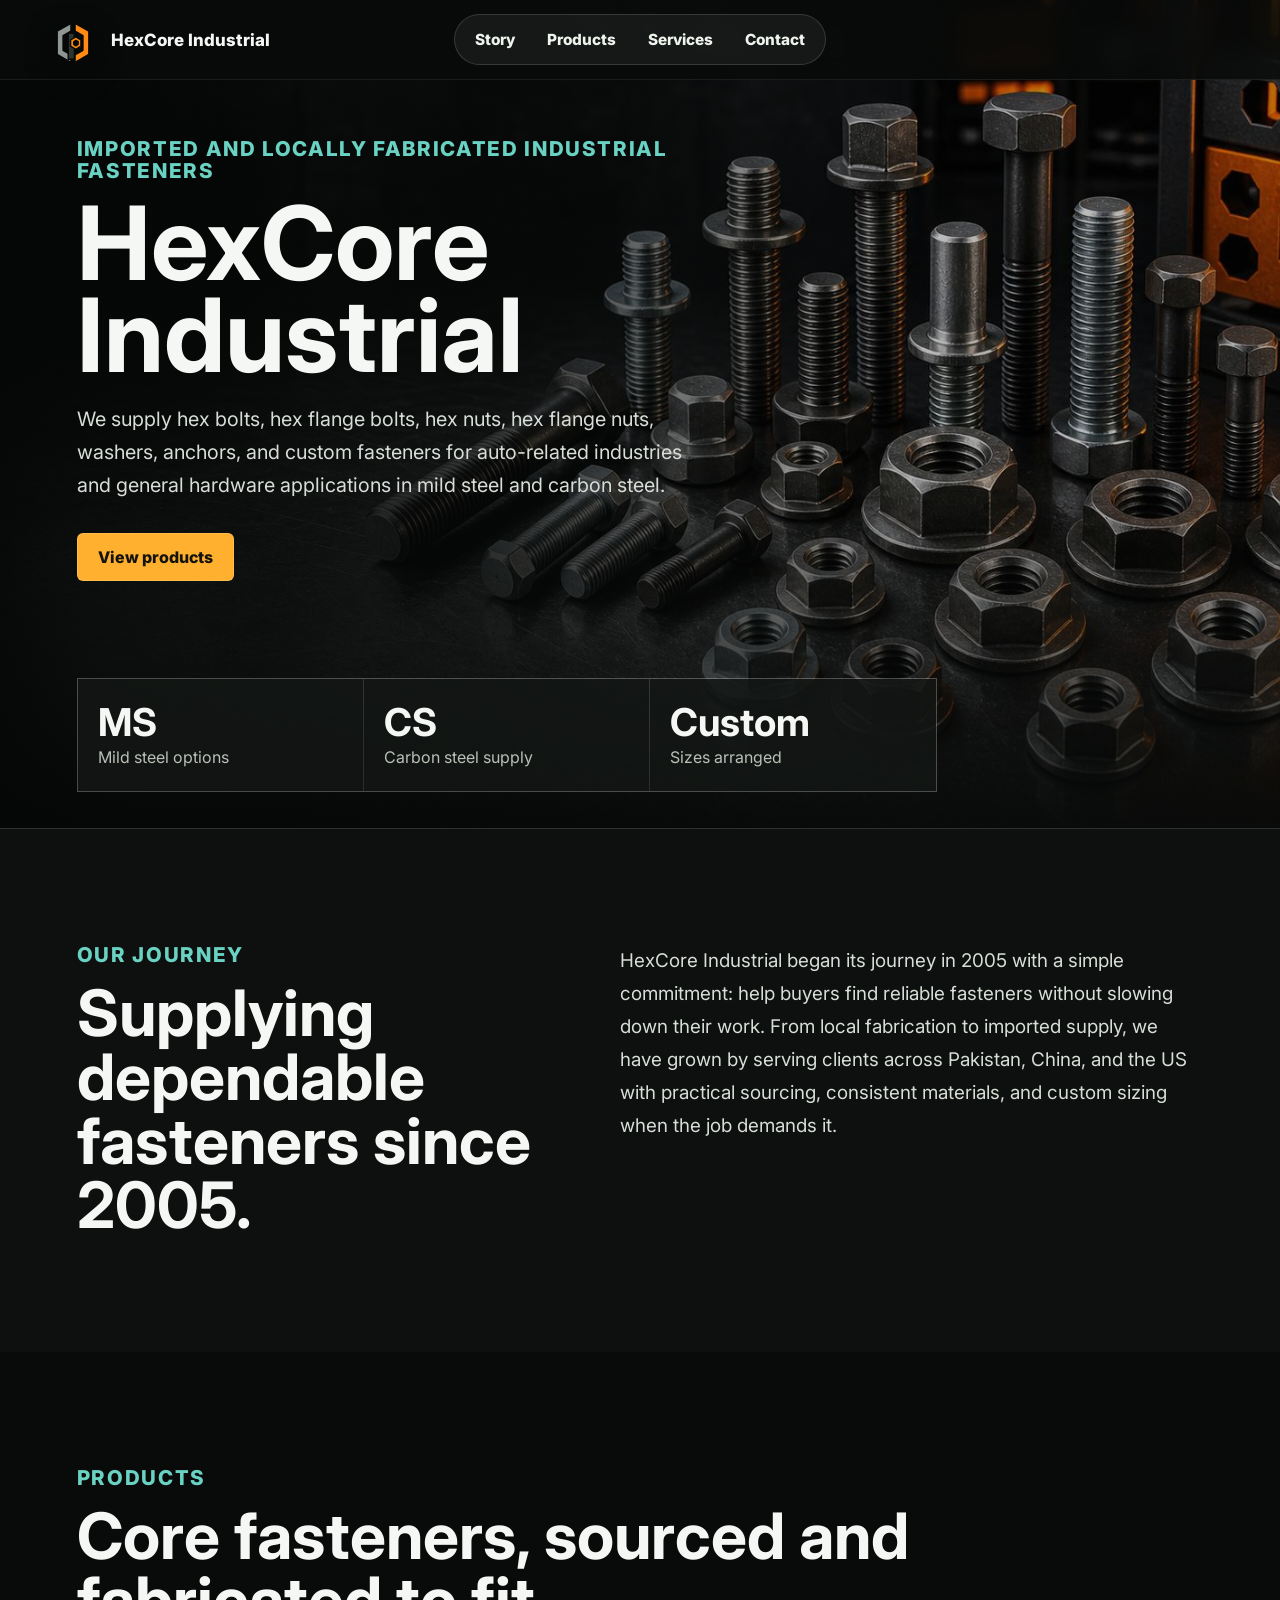
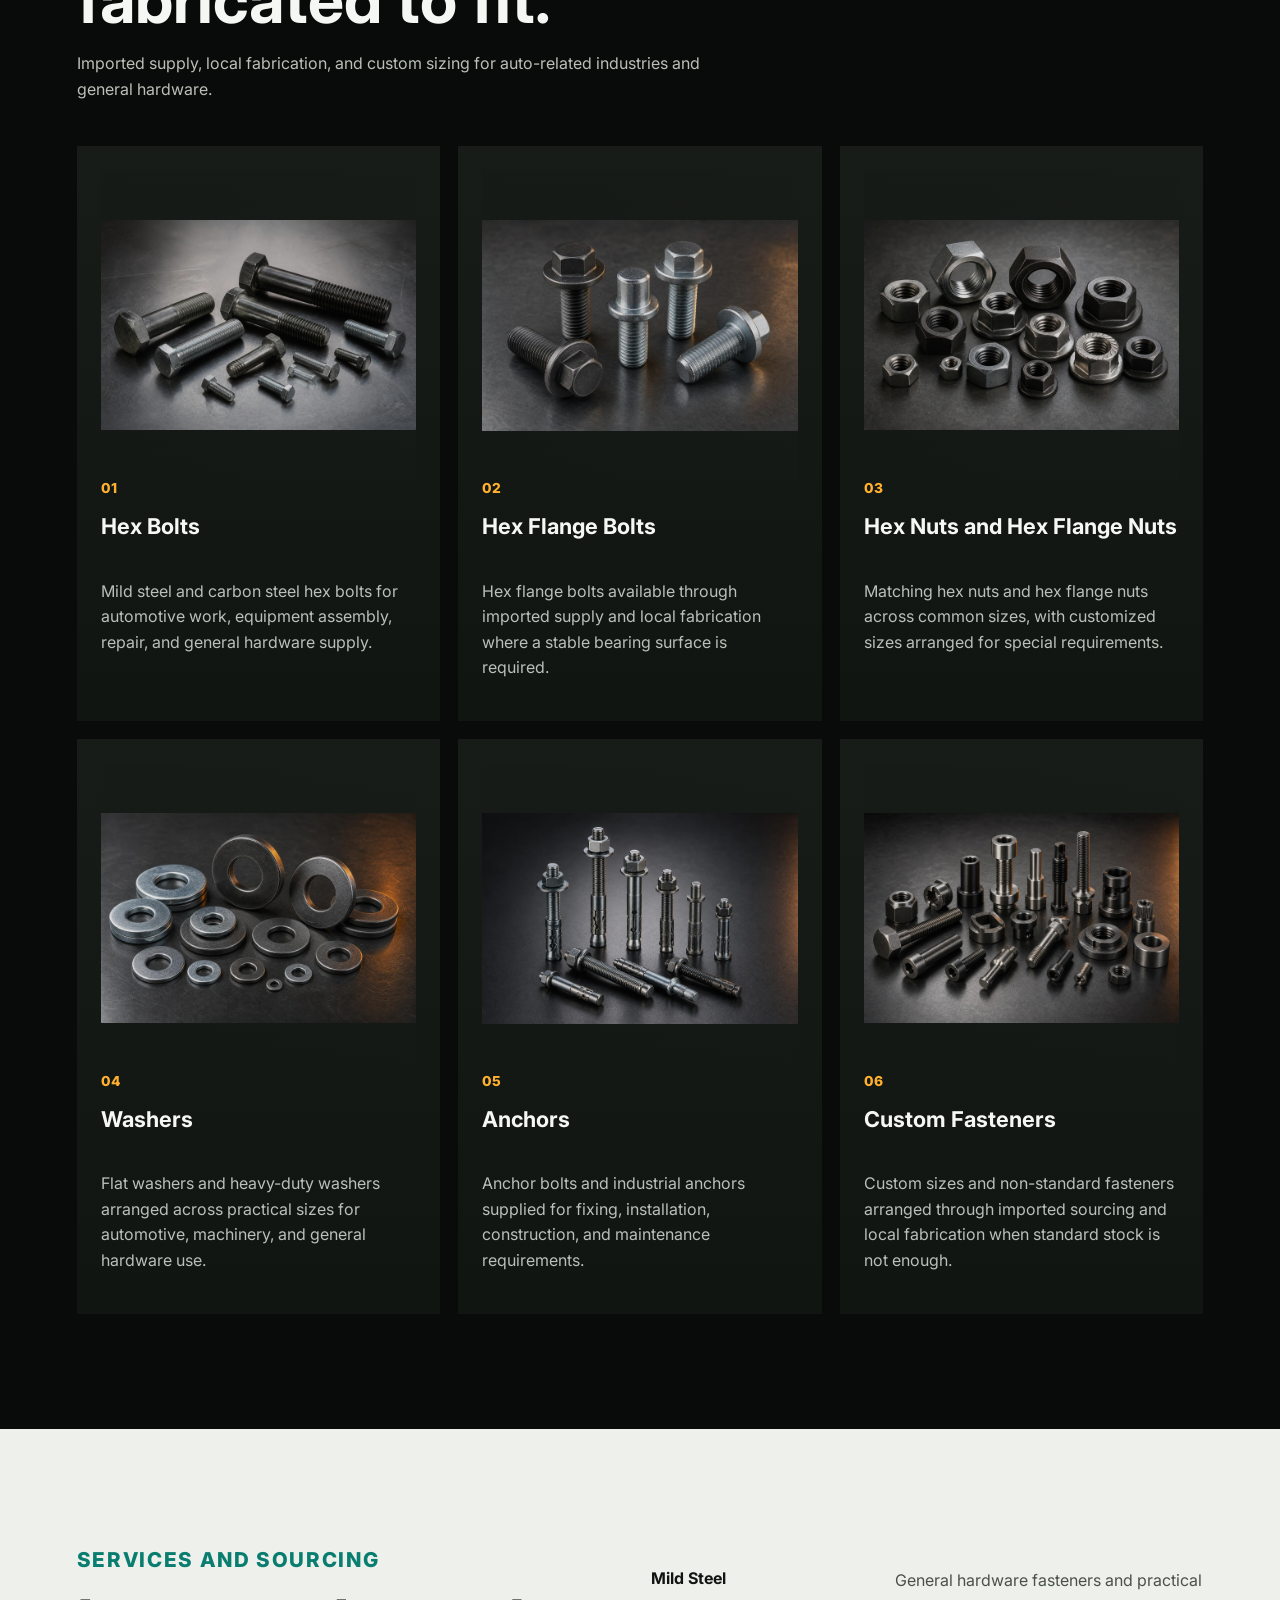
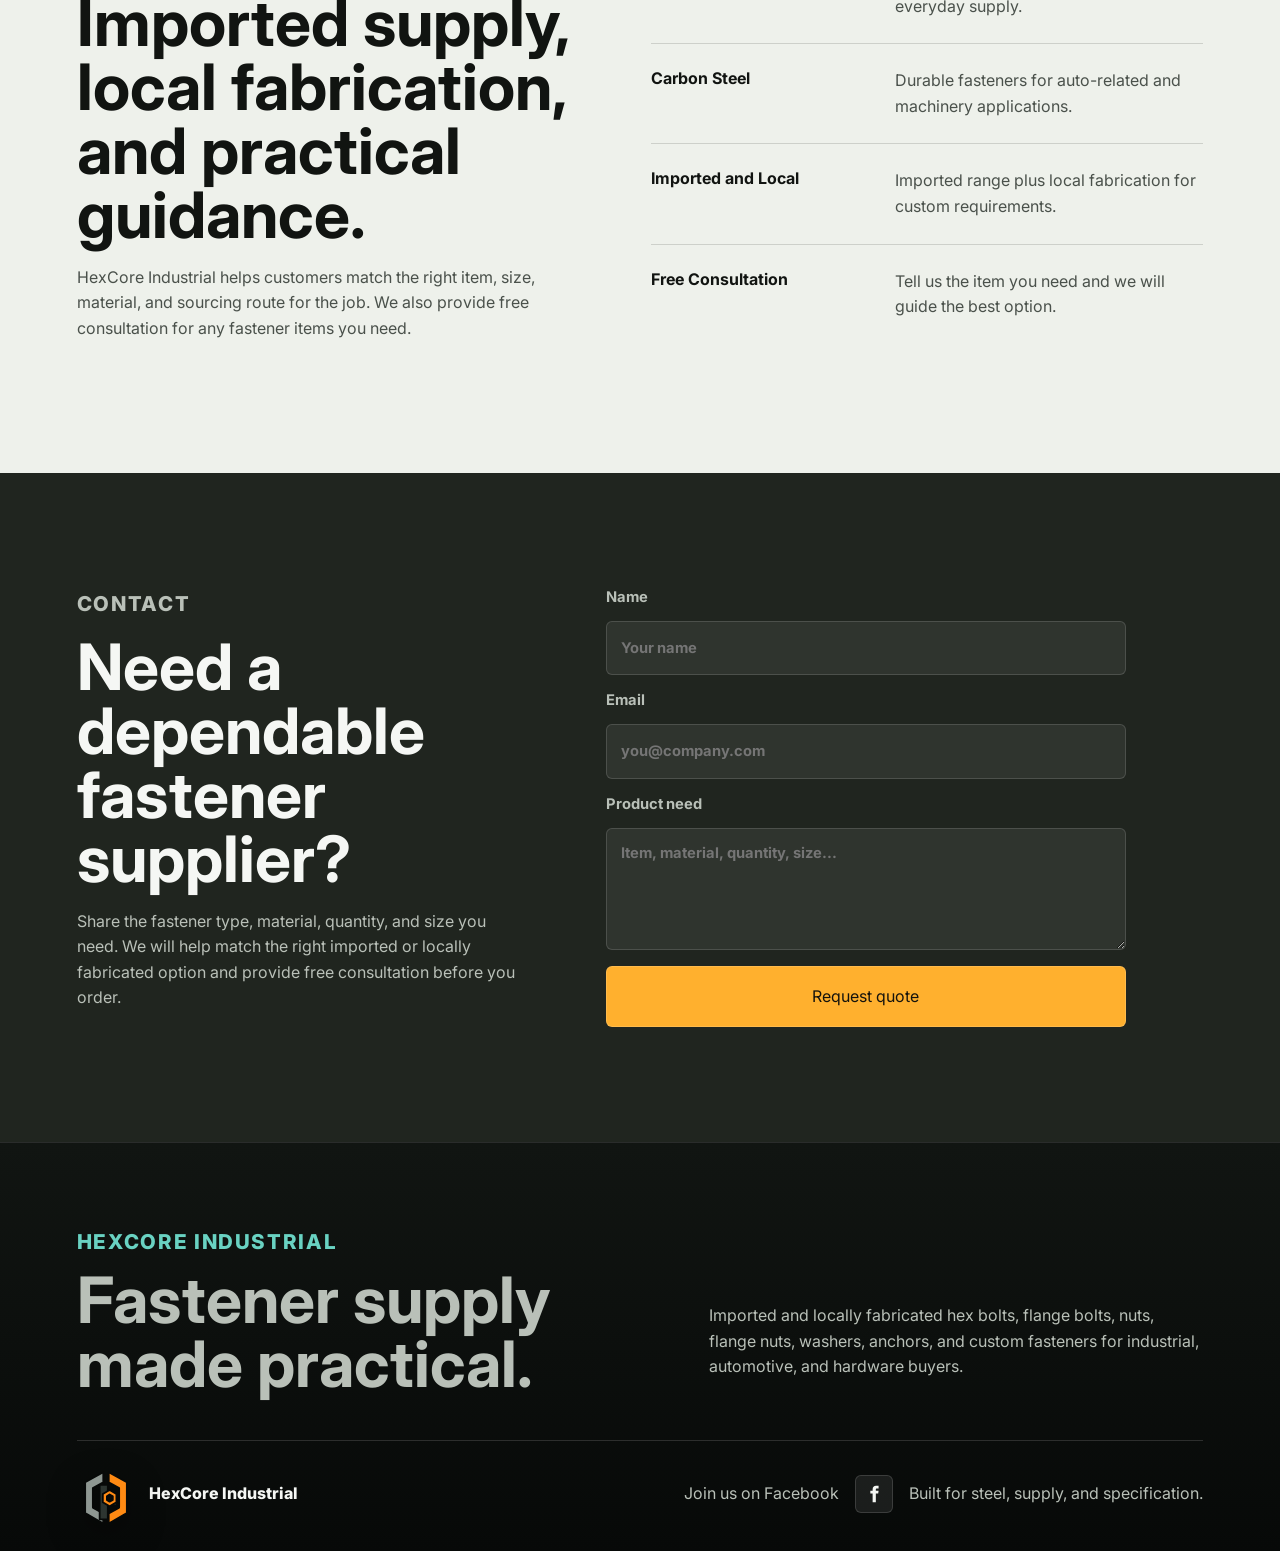
<file: index.html>
<!DOCTYPE html>
<html lang="en">
  <head>
    <meta charset="UTF-8" />
    <meta name="viewport" content="width=device-width, initial-scale=1.0" />
    <title>HexCore Industrial | Fasteners, Bolts, Nuts, Washers and Anchors</title>
    <meta
      name="description"
      content="HexCore Industrial supplies imported and locally fabricated hex bolts, flange bolts, nuts, washers, anchors, and custom fasteners in mild steel and carbon steel."
    />
    <meta
      name="keywords"
      content="HexCore Industrial, hex bolts, hex flange bolts, hex nuts, flange nuts, washers, anchors, custom fasteners, mild steel fasteners, carbon steel fasteners, Pakistan fastener supplier"
    />
    <meta name="author" content="HexCore Industrial" />
    <meta name="robots" content="index, follow" />
    <meta name="theme-color" content="#090b0a" />
    <meta name="application-name" content="HexCore Industrial" />
    <meta property="og:type" content="website" />
    <meta property="og:site_name" content="HexCore Industrial" />
    <meta property="og:title" content="HexCore Industrial | Fastener Supply and Fabrication" />
    <meta
      property="og:description"
      content="Imported and locally fabricated fasteners for automotive, industrial, and general hardware applications."
    />
    <meta property="og:image" content="assets/hexcore-fastener-hero.jpg" />
    <meta property="og:locale" content="en_US" />
    <meta name="twitter:card" content="summary_large_image" />
    <meta name="twitter:title" content="HexCore Industrial | Fastener Supply and Fabrication" />
    <meta
      name="twitter:description"
      content="Hex bolts, flange bolts, nuts, washers, anchors, and custom fasteners in mild steel and carbon steel."
    />
    <meta name="twitter:image" content="assets/hexcore-fastener-hero.jpg" />
    <link rel="icon" type="image/x-icon" href="assets/favicon.ico" />
    <link rel="icon" type="image/png" href="assets/favicon.png" />
    <link rel="icon" type="image/svg+xml" href="assets/hexcore-logo.svg" />
    <link rel="apple-touch-icon" href="assets/favicon.png" />
    <link rel="preconnect" href="https://fonts.googleapis.com" />
    <link rel="preconnect" href="https://fonts.gstatic.com" crossorigin />
    <link
      href="https://fonts.googleapis.com/css2?family=Inter:wght@400;500;600;700;800&display=swap"
      rel="stylesheet"
    />
    <link rel="stylesheet" href="styles.css" />
    <script type="application/ld+json">
      {
        "@context": "https://schema.org",
        "@type": "Organization",
        "name": "HexCore Industrial",
        "description": "Supplier of imported and locally fabricated fasteners for automotive, industrial, and general hardware applications.",
        "foundingDate": "2005",
        "areaServed": ["Pakistan", "China", "United States"],
        "sameAs": ["https://www.facebook.com/profile.php?id=61589662049557"],
        "makesOffer": [
          { "@type": "Offer", "itemOffered": { "@type": "Product", "name": "Hex Bolts" } },
          { "@type": "Offer", "itemOffered": { "@type": "Product", "name": "Hex Flange Bolts" } },
          { "@type": "Offer", "itemOffered": { "@type": "Product", "name": "Hex Nuts and Hex Flange Nuts" } },
          { "@type": "Offer", "itemOffered": { "@type": "Product", "name": "Washers" } },
          { "@type": "Offer", "itemOffered": { "@type": "Product", "name": "Anchors" } },
          { "@type": "Offer", "itemOffered": { "@type": "Product", "name": "Custom Fasteners" } }
        ]
      }
    </script>
  </head>
  <body>
    <header class="site-header">
      <a class="brand" href="#top" aria-label="HexCore Industrial home">
        <svg class="brand-logo" viewBox="0 0 128 128" aria-hidden="true">
          <path class="logo-steel" d="M18 38 58 16v22L35 51v43l23 13v22L18 106z" />
          <path class="logo-orange" d="M110 38 70 16v22l23 13v43l-23 13v22l40-23z" />
          <path class="logo-core" d="M50 44h18v27h20v18H68v31H50z" />
          <path class="logo-orange" d="M57 64 72 55l15 9v18l-15 9-15-9z" />
          <path class="logo-hole" d="M66 69 72 65l7 4v8l-7 4-6-4z" />
        </svg>
        <span>HexCore Industrial</span>
      </a>
      <nav class="nav-links" aria-label="Primary navigation">
        <a href="#story">Story</a>
        <a href="#products">Products</a>
        <a href="#materials">Services</a>
        <a href="#contact">Contact</a>
      </nav>
    </header>

    <main id="top">
      <section class="hero" aria-label="HexCore Industrial overview">
        <div class="hero-scrim"></div>
        <div class="hero-content">
          <p class="eyebrow">Imported and locally fabricated industrial fasteners</p>
          <h1>HexCore Industrial</h1>
          <p class="hero-copy">
            We supply hex bolts, hex flange bolts, hex nuts, hex flange nuts,
            washers, anchors, and custom fasteners for auto-related industries
            and general hardware applications in mild steel and carbon steel.
          </p>
          <div class="hero-actions">
            <a class="button secondary" href="#products">View products</a>
          </div>
        </div>
        <div class="hero-metrics" aria-label="Performance highlights">
          <div>
            <strong>MS</strong>
            <span>Mild steel options</span>
          </div>
          <div>
            <strong>CS</strong>
            <span>Carbon steel supply</span>
          </div>
          <div>
            <strong>Custom</strong>
            <span>Sizes arranged</span>
          </div>
        </div>
      </section>

      <section id="story" class="story">
        <div>
          <p class="eyebrow">Our journey</p>
          <h2>Supplying dependable fasteners since 2005.</h2>
        </div>
        <p>
          HexCore Industrial began its journey in 2005 with a simple commitment:
          help buyers find reliable fasteners without slowing down their work.
          From local fabrication to imported supply, we have grown by serving
          clients across Pakistan, China, and the US with practical sourcing,
          consistent materials, and custom sizing when the job demands it.
        </p>
      </section>

      <section id="products" class="section">
        <div class="section-heading">
          <p class="eyebrow">Products</p>
          <h2>Core fasteners, sourced and fabricated to fit.</h2>
        </div>
        <div class="capability-grid">
          <article class="capability">
            <div
              class="product-image product-hex"
              role="img"
              aria-label="Assorted hex bolts in mild steel and carbon steel"
            ></div>
            <span>01</span>
            <h3>Hex Bolts</h3>
            <p>
              Mild steel and carbon steel hex bolts for automotive work,
              equipment assembly, repair, and general hardware supply.
            </p>
          </article>
          <article class="capability">
            <div
              class="product-image product-flange"
              role="img"
              aria-label="Flange bolts with machined heads and threaded shafts"
            ></div>
            <span>02</span>
            <h3>Hex Flange Bolts</h3>
            <p>
              Hex flange bolts available through imported supply and local
              fabrication where a stable bearing surface is required.
            </p>
          </article>
          <article class="capability">
            <div
              class="product-image product-nuts"
              role="img"
              aria-label="Assorted hex nuts and flange nuts"
            ></div>
            <span>03</span>
            <h3>Hex Nuts and Hex Flange Nuts</h3>
            <p>
              Matching hex nuts and hex flange nuts across common sizes, with
              customized sizes arranged for special requirements.
            </p>
          </article>
          <article class="capability">
            <div
              class="product-image product-washers"
              role="img"
              aria-label="Assorted industrial washers in mild steel and carbon steel"
            ></div>
            <span>04</span>
            <h3>Washers</h3>
            <p>
              Flat washers and heavy-duty washers arranged across practical
              sizes for automotive, machinery, and general hardware use.
            </p>
          </article>
          <article class="capability">
            <div
              class="product-image product-anchors"
              role="img"
              aria-label="Assorted industrial anchors and anchor bolts"
            ></div>
            <span>05</span>
            <h3>Anchors</h3>
            <p>
              Anchor bolts and industrial anchors supplied for fixing,
              installation, construction, and maintenance requirements.
            </p>
          </article>
          <article class="capability">
            <div
              class="product-image product-custom"
              role="img"
              aria-label="Assorted custom fasteners and machined threaded parts"
            ></div>
            <span>06</span>
            <h3>Custom Fasteners</h3>
            <p>
              Custom sizes and non-standard fasteners arranged through imported
              sourcing and local fabrication when standard stock is not enough.
            </p>
          </article>
        </div>
      </section>

      <section id="materials" class="systems">
        <div class="systems-copy">
          <p class="eyebrow">Services and sourcing</p>
          <h2>Imported supply, local fabrication, and practical guidance.</h2>
          <p>
            HexCore Industrial helps customers match the right item, size,
            material, and sourcing route for the job. We also provide free
            consultation for any fastener items you need.
          </p>
        </div>
        <div class="systems-list">
          <div>
            <strong>Mild Steel</strong>
            <span>General hardware fasteners and practical everyday supply.</span>
          </div>
          <div>
            <strong>Carbon Steel</strong>
            <span>Durable fasteners for auto-related and machinery applications.</span>
          </div>
          <div>
            <strong>Imported and Local</strong>
            <span>Imported range plus local fabrication for custom requirements.</span>
          </div>
          <div>
            <strong>Free Consultation</strong>
            <span>Tell us the item you need and we will guide the best option.</span>
          </div>
        </div>
      </section>

      <section id="contact" class="contact">
        <div>
          <p class="eyebrow">Contact</p>
          <h2>Need a dependable fastener supplier?</h2>
          <p>
            Share the fastener type, material, quantity, and size you need.
            We will help match the right imported or locally fabricated option
            and provide free consultation before you order.
          </p>
        </div>
        <form
          class="contact-form"
          name="quote-request"
          method="POST"
          action="/success.html"
          data-netlify="true"
          data-netlify-honeypot="bot-field"
        >
          <input type="hidden" name="form-name" value="quote-request" />
          <p class="hidden-field">
            <label>
              Do not fill this out
              <input name="bot-field" />
            </label>
          </p>
          <label>
            Name
            <input type="text" name="name" placeholder="Your name" required />
          </label>
          <label>
            Email
            <input type="email" name="email" placeholder="you@company.com" required />
          </label>
          <label>
            Product need
            <textarea
              name="message"
              rows="4"
              placeholder="Item, material, quantity, size..."
              required
            ></textarea>
          </label>
          <button type="submit">Request quote</button>
          <p class="form-success" role="status" aria-live="polite">
            Thanks. Your quote request is ready to send, and we will respond soon.
          </p>
        </form>
      </section>
    </main>

    <footer>
      <div class="footer-content">
        <div>
          <p class="eyebrow">HexCore Industrial</p>
          <h2>Fastener supply made practical.</h2>
        </div>
        <p>
          Imported and locally fabricated hex bolts, flange bolts, nuts, flange
          nuts, washers, anchors, and custom fasteners for industrial,
          automotive, and hardware buyers.
        </p>
      </div>
      <div class="footer-bottom">
        <a class="footer-brand" href="#top" aria-label="HexCore Industrial home">
          <svg class="footer-logo" viewBox="0 0 128 128" aria-hidden="true">
            <path class="logo-steel" d="M18 38 58 16v22L35 51v43l23 13v22L18 106z" />
            <path class="logo-orange" d="M110 38 70 16v22l23 13v43l-23 13v22l40-23z" />
            <path class="logo-core" d="M50 44h18v27h20v18H68v31H50z" />
            <path class="logo-orange" d="M57 64 72 55l15 9v18l-15 9-15-9z" />
            <path class="logo-hole" d="M66 69 72 65l7 4v8l-7 4-6-4z" />
          </svg>
          <span>HexCore Industrial</span>
        </a>
        <div class="footer-links">
          <span>Join us on Facebook</span>
          <a
            class="social-link"
            href="https://www.facebook.com/profile.php?id=61589662049557"
            target="_blank"
            rel="noopener"
            aria-label="HexCore Industrial on Facebook"
          >
            <svg viewBox="0 0 24 24" aria-hidden="true">
              <path
                d="M14 8.5V7.1c0-.6.4-1.1 1.1-1.1H17V3h-2.8C11.9 3 10.5 4.5 10.5 6.8v1.7H8v3h2.5V21H14v-9.5h2.6l.4-3H14z"
              />
            </svg>
          </a>
          <span>Built for steel, supply, and specification.</span>
        </div>
      </div>
    </footer>

    <script src="script.js"></script>
  </body>
</html>
</file>
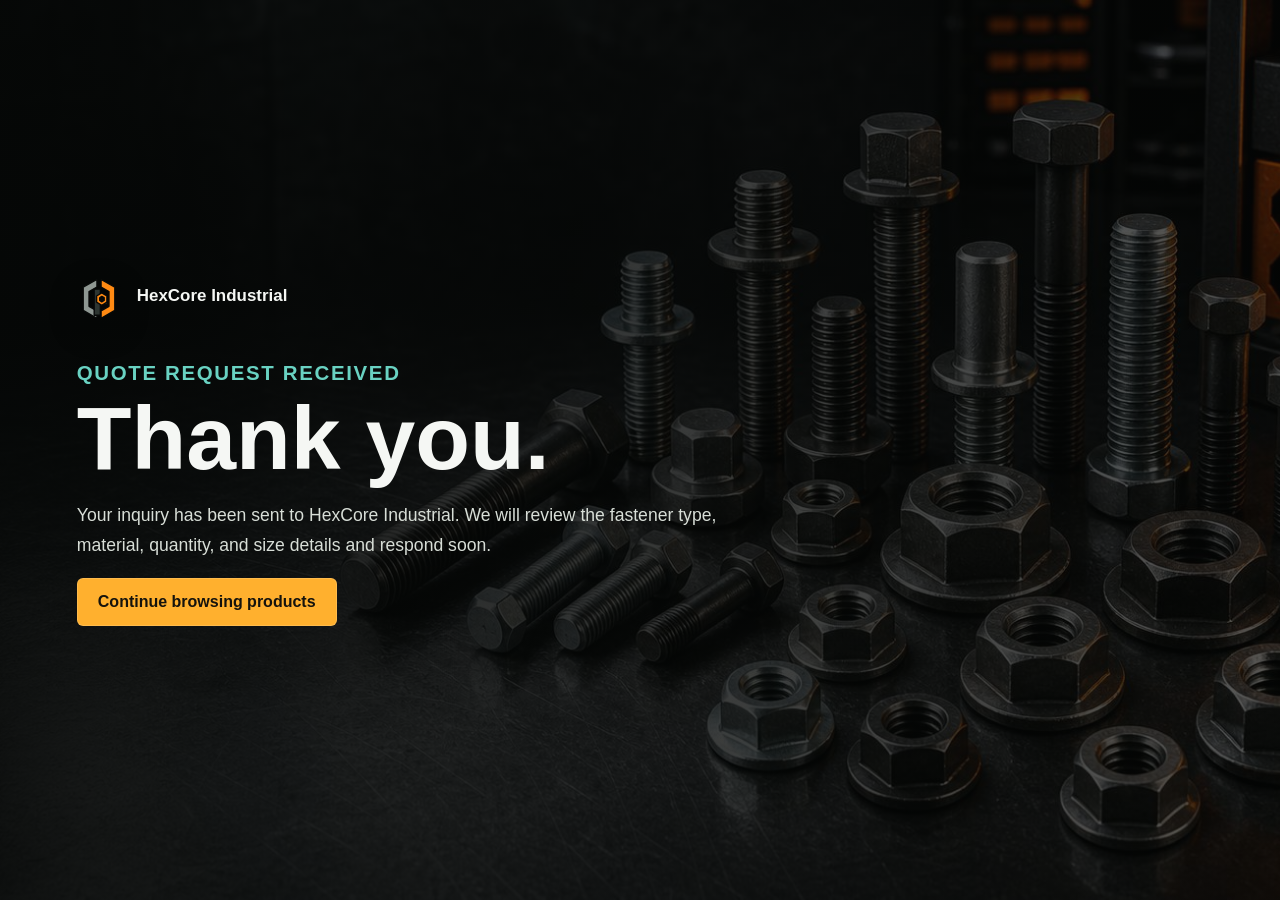
<file: success.html>
<!DOCTYPE html>
<html lang="en">
  <head>
    <meta charset="UTF-8" />
    <meta name="viewport" content="width=device-width, initial-scale=1.0" />
    <title>Quote Request Sent | HexCore Industrial</title>
    <meta
      name="description"
      content="Your HexCore Industrial quote request has been sent."
    />
    <meta name="robots" content="noindex, nofollow" />
    <meta name="theme-color" content="#090b0a" />
    <meta property="og:title" content="Quote Request Sent | HexCore Industrial" />
    <meta
      property="og:description"
      content="Your HexCore Industrial quote request has been sent."
    />
    <link rel="icon" type="image/x-icon" href="assets/favicon.ico" />
    <link rel="icon" type="image/png" href="assets/favicon.png" />
    <link rel="icon" type="image/svg+xml" href="assets/hexcore-logo.svg" />
    <link rel="apple-touch-icon" href="assets/favicon.png" />
    <link rel="stylesheet" href="styles.css" />
  </head>
  <body class="success-page">
    <main class="success-shell">
      <a class="brand success-brand" href="index.html" aria-label="HexCore Industrial home">
        <svg class="brand-logo" viewBox="0 0 128 128" aria-hidden="true">
          <path class="logo-steel" d="M18 38 58 16v22L35 51v43l23 13v22L18 106z" />
          <path class="logo-orange" d="M110 38 70 16v22l23 13v43l-23 13v22l40-23z" />
          <path class="logo-core" d="M50 44h18v27h20v18H68v31H50z" />
          <path class="logo-orange" d="M57 64 72 55l15 9v18l-15 9-15-9z" />
          <path class="logo-hole" d="M66 69 72 65l7 4v8l-7 4-6-4z" />
        </svg>
        <span>HexCore Industrial</span>
      </a>

      <section class="success-card">
        <p class="eyebrow">Quote request received</p>
        <h1>Thank you.</h1>
        <p>
          Your inquiry has been sent to HexCore Industrial. We will review the
          fastener type, material, quantity, and size details and respond soon.
        </p>
        <a class="button primary" href="index.html#products">Continue browsing products</a>
      </section>
    </main>
  </body>
</html>
</file>
<file: styles.css>
:root {
  color-scheme: dark;
  --ink: #f5f7f4;
  --muted: #b9c0b8;
  --line: rgba(255, 255, 255, 0.14);
  --panel: #151916;
  --panel-strong: #20251f;
  --accent: #ffb02e;
  --accent-2: #69d2c2;
  --bg: #090b0a;
}

* {
  box-sizing: border-box;
}

html {
  scroll-behavior: smooth;
  scroll-padding-top: 118px;
}

body {
  margin: 0;
  background: var(--bg);
  color: var(--ink);
  font-family: Inter, Arial, sans-serif;
}

section {
  scroll-margin-top: 118px;
}

a {
  color: inherit;
  text-decoration: none;
}

.site-header {
  position: fixed;
  top: 0;
  left: 0;
  z-index: 10;
  display: grid;
  grid-template-columns: minmax(260px, 1fr) auto minmax(180px, 1fr);
  width: 100%;
  align-items: center;
  gap: 24px;
  padding: 14px clamp(20px, 4vw, 64px);
  background: rgba(9, 11, 10, 0.86);
  backdrop-filter: blur(12px);
  border-bottom: 1px solid rgba(255, 255, 255, 0.08);
}

.brand,
.nav-links {
  display: flex;
  align-items: center;
  gap: 16px;
}

.brand {
  grid-column: 1;
  justify-self: start;
  min-width: 0;
  font-weight: 800;
  font-size: 1.06rem;
}

.nav-links {
  grid-column: 2;
  justify-self: center;
  gap: 4px;
  padding: 6px;
  border: 1px solid var(--line);
  border-radius: 999px;
  background: rgba(255, 255, 255, 0.06);
}

.brand-logo {
  display: block;
  width: 44px;
  height: 44px;
  filter: drop-shadow(0 10px 16px rgba(0, 0, 0, 0.35));
}

.logo-steel {
  fill: #8e9792;
  stroke: #070908;
  stroke-linejoin: round;
  stroke-width: 4;
}

.logo-orange {
  fill: #ff8a13;
  stroke: #070908;
  stroke-linejoin: round;
  stroke-width: 4;
}

.logo-core {
  fill: #2d3531;
  stroke: #070908;
  stroke-linejoin: round;
  stroke-width: 4;
}

.logo-hole {
  fill: #070908;
  stroke: #070908;
  stroke-linejoin: round;
  stroke-width: 4;
}

.nav-links a {
  color: #eef4ed;
  border-radius: 999px;
  padding: 9px 14px;
  font-size: 0.96rem;
  font-weight: 800;
  transition: background-color 240ms ease, color 240ms ease, transform 240ms ease;
}

.nav-links a:hover,
.nav-links a:focus-visible {
  background: rgba(255, 176, 46, 0.16);
  color: #ffffff;
  transform: translateY(-1px);
}

.hero {
  position: relative;
  display: grid;
  min-height: 92vh;
  overflow: hidden;
  padding: 132px clamp(20px, 6vw, 92px) 36px;
  background:
    linear-gradient(90deg, rgba(5, 7, 6, 0.1), rgba(5, 7, 6, 0.1)),
    url("assets/hexcore-fastener-hero.jpg") center / cover;
}

.hero-scrim {
  position: absolute;
  inset: 0;
  width: 100%;
  height: 100%;
}

.hero-scrim {
  background:
    linear-gradient(90deg, rgba(5, 7, 6, 0.96) 0%, rgba(5, 7, 6, 0.78) 38%, rgba(5, 7, 6, 0.18) 72%),
    linear-gradient(0deg, rgba(9, 11, 10, 0.96) 0%, rgba(9, 11, 10, 0) 42%);
}

.hero-content,
.hero-metrics {
  position: relative;
}

.hero-content {
  max-width: 720px;
  align-self: center;
}

.eyebrow {
  margin: 0 0 14px;
  color: var(--accent-2);
  font-size: clamp(1.05rem, 1.6vw, 1.45rem);
  line-height: 1.1;
  font-weight: 800;
  letter-spacing: 0.08em;
  text-transform: uppercase;
}

h1,
h2,
h3,
p {
  margin-top: 0;
}

h1 {
  margin-bottom: 22px;
  font-size: clamp(3.4rem, 8vw, 7.6rem);
  line-height: 0.9;
  letter-spacing: 0;
}

h2 {
  margin-bottom: 18px;
  font-size: clamp(2.55rem, 5vw, 5rem);
  line-height: 1;
  letter-spacing: 0;
}

h3 {
  margin-bottom: 12px;
  min-height: 2.4em;
  font-size: clamp(1.26rem, 1.7vw, 1.52rem);
  line-height: 1.12;
}

.hero-copy {
  max-width: 620px;
  color: #d8ded7;
  font-size: clamp(1.02rem, 2vw, 1.24rem);
  line-height: 1.65;
}

.hero-actions {
  display: flex;
  flex-wrap: wrap;
  gap: 12px;
  margin-top: 32px;
}

.button,
.contact-form button {
  display: inline-flex;
  min-height: 48px;
  align-items: center;
  justify-content: center;
  border: 1px solid var(--line);
  border-radius: 6px;
  padding: 0 20px;
  font-weight: 800;
}

.button.primary,
.contact-form button {
  background: var(--accent);
  color: #15130d;
}

.button.secondary {
  background: rgba(255, 255, 255, 0.08);
  color: var(--ink);
}

.hero-actions .button.secondary {
  background: var(--accent);
  color: #15130d;
}

.hero-metrics {
  display: grid;
  grid-template-columns: repeat(3, minmax(0, 1fr));
  gap: 1px;
  max-width: 860px;
  align-self: end;
  margin-top: 80px;
  border: 1px solid var(--line);
  background: var(--line);
}

.hero-metrics div {
  padding: 20px;
  background: rgba(12, 15, 13, 0.82);
}

.hero-metrics strong {
  display: block;
  font-size: clamp(1.5rem, 3vw, 2.4rem);
}

.hero-metrics span,
.capability p,
.systems-copy p,
.systems-list span,
.contact p,
footer {
  color: var(--muted);
  line-height: 1.6;
}

.story,
.section,
.systems,
.contact {
  padding: clamp(72px, 9vw, 128px) clamp(20px, 6vw, 92px);
}

.story {
  display: grid;
  grid-template-columns: minmax(0, 0.8fr) minmax(320px, 1fr);
  gap: clamp(28px, 6vw, 82px);
  align-items: start;
  border-top: 1px solid var(--line);
  background: #0d100e;
}

.story h2 {
  margin-bottom: 0;
}

.story p:not(.eyebrow) {
  max-width: 760px;
  color: #d8ded7;
  font-size: clamp(1.02rem, 2vw, 1.18rem);
  line-height: 1.75;
}

.section-heading {
  display: block;
  max-width: 980px;
  margin-bottom: 44px;
}

.section-heading h2 {
  margin-bottom: 0;
  max-width: 900px;
}

#products .section-heading h2 {
  max-width: 900px;
}

.section-heading::after {
  content: "Imported supply, local fabrication, and custom sizing for auto-related industries and general hardware.";
  display: block;
  max-width: 680px;
  margin-top: 18px;
  color: var(--muted);
  font-size: 1rem;
  line-height: 1.65;
}

.capability-grid {
  display: grid;
  grid-template-columns: repeat(3, minmax(0, 1fr));
  gap: 18px;
  background: transparent;
}

.capability {
  display: grid;
  grid-template-rows: 310px auto auto 1fr;
  min-height: 550px;
  padding: 24px;
  background: linear-gradient(180deg, #171c19, #111512);
  transition: transform 240ms ease, background-color 240ms ease, box-shadow 240ms ease;
}

.capability:hover {
  transform: translateY(-4px);
  box-shadow: 0 22px 52px rgba(0, 0, 0, 0.22);
}

.product-image {
  position: relative;
  overflow: hidden;
  display: block;
  width: 100%;
  height: 310px;
  margin-bottom: 24px;
  border: 0;
  border-radius: 0;
  background-color: transparent;
}

.product-image::before,
.product-image::after {
  content: "";
  position: absolute;
  inset: 0;
  background-position: center;
  background-repeat: no-repeat;
  background-size: contain;
  transition: opacity 360ms ease, transform 360ms ease, filter 360ms ease;
}

.product-image::before {
  opacity: 1;
}

.product-image::after {
  opacity: 0;
}

.capability:hover .product-image {
  transform: scale(1.018);
  filter: saturate(1.04) contrast(1.04);
}

.capability:hover .product-image::before {
  opacity: 0;
  transform: scale(0.985);
}

.capability:hover .product-image::after {
  opacity: 1;
  transform: scale(1.018);
}

.product-hex::before {
  background-image:
    linear-gradient(145deg, rgba(15, 17, 16, 0.14), rgba(27, 31, 29, 0.14)),
    url("assets/product-hex-bolts.jpg?v=3");
}

.product-hex::after {
  background-image:
    linear-gradient(145deg, rgba(15, 17, 16, 0.08), rgba(27, 31, 29, 0.08)),
    url("assets/product-hex-bolts-hover.jpg?v=1");
}

.product-flange::before {
  background-image:
    linear-gradient(145deg, rgba(15, 17, 16, 0.14), rgba(27, 31, 29, 0.14)),
    url("assets/product-flange-bolts.jpg?v=3");
}

.product-flange::after {
  background-image:
    linear-gradient(145deg, rgba(15, 17, 16, 0.08), rgba(27, 31, 29, 0.08)),
    url("assets/product-flange-bolts-hover.jpg?v=1");
}

.product-nuts::before {
  background-image:
    linear-gradient(145deg, rgba(15, 17, 16, 0.14), rgba(27, 31, 29, 0.14)),
    url("assets/product-nuts.jpg?v=3");
}

.product-nuts::after {
  background-image:
    linear-gradient(145deg, rgba(15, 17, 16, 0.08), rgba(27, 31, 29, 0.08)),
    url("assets/product-nuts-hover.jpg?v=1");
}

.product-washers::before {
  background-image:
    linear-gradient(145deg, rgba(15, 17, 16, 0.08), rgba(27, 31, 29, 0.08)),
    url("assets/product-washers.jpg?v=1");
}

.product-washers::after {
  background-image:
    linear-gradient(145deg, rgba(15, 17, 16, 0.08), rgba(27, 31, 29, 0.08)),
    url("assets/product-washers-hover.jpg?v=1");
}

.product-anchors::before {
  background-image:
    linear-gradient(145deg, rgba(15, 17, 16, 0.08), rgba(27, 31, 29, 0.08)),
    url("assets/product-anchors.jpg?v=1");
}

.product-anchors::after {
  background-image:
    linear-gradient(145deg, rgba(15, 17, 16, 0.08), rgba(27, 31, 29, 0.08)),
    url("assets/product-anchors-hover.jpg?v=1");
}

.product-custom::before {
  background-image:
    linear-gradient(145deg, rgba(15, 17, 16, 0.08), rgba(27, 31, 29, 0.08)),
    url("assets/product-custom-fasteners.jpg?v=1");
}

.product-custom::after {
  background-image:
    linear-gradient(145deg, rgba(15, 17, 16, 0.08), rgba(27, 31, 29, 0.08)),
    url("assets/product-custom-fasteners-hover.jpg?v=1");
}

.capability span {
  display: inline-block;
  margin-bottom: 18px;
  color: var(--accent);
  font-size: 0.86rem;
  font-weight: 800;
}

.systems {
  display: grid;
  grid-template-columns: minmax(0, 0.9fr) minmax(300px, 1fr);
  gap: clamp(32px, 6vw, 96px);
  background: #eef1eb;
  color: #111411;
}

.systems .eyebrow {
  color: #087d70;
}

.systems-copy p,
.systems-list span {
  color: #4a514b;
}

.systems-list {
  display: grid;
  gap: 1px;
  align-self: start;
  background: rgba(17, 20, 17, 0.15);
}

.systems-list div {
  display: grid;
  grid-template-columns: 0.72fr 1fr;
  gap: 22px;
  padding: 24px 0;
  background: #eef1eb;
}

.contact {
  display: grid;
  grid-template-columns: minmax(0, 0.85fr) minmax(0, 520px);
  gap: clamp(32px, 7vw, 104px);
  background: var(--panel-strong);
}

.contact > *,
.contact-form,
.contact-form label {
  min-width: 0;
}

.hidden-field {
  display: none;
}

.contact-form {
  display: grid;
  gap: 16px;
}

.contact-form label {
  display: grid;
  gap: 8px;
  color: var(--muted);
  font-size: 0.92rem;
  font-weight: 700;
}

.contact-form input,
.contact-form textarea {
  width: 100%;
  max-width: 100%;
  border: 1px solid var(--line);
  border-radius: 6px;
  background: rgba(255, 255, 255, 0.07);
  color: var(--ink);
  font: inherit;
  padding: 14px;
  overflow-wrap: anywhere;
}

.contact-form textarea {
  resize: vertical;
  line-height: 1.45;
}

.contact-form button {
  cursor: pointer;
  font: inherit;
  width: 100%;
  white-space: normal;
  text-align: center;
}

.form-success {
  display: none;
  margin: 0;
  border: 1px solid rgba(105, 210, 194, 0.35);
  border-radius: 6px;
  background: rgba(105, 210, 194, 0.1);
  color: #dffaf6;
  font-weight: 700;
  line-height: 1.5;
  padding: 14px 16px;
}

.contact-form.is-submitted .form-success {
  display: block;
}

footer {
  padding: clamp(52px, 7vw, 88px) clamp(20px, 6vw, 92px) 28px;
  border-top: 1px solid var(--line);
  background:
    linear-gradient(180deg, #111512, #070908);
}

.footer-content {
  display: grid;
  grid-template-columns: minmax(0, 0.9fr) minmax(280px, 0.8fr);
  gap: clamp(28px, 6vw, 82px);
  align-items: end;
  padding-bottom: 44px;
}

.footer-content h2 {
  max-width: 780px;
  margin-bottom: 0;
}

.footer-content p:not(.eyebrow),
.footer-bottom {
  color: var(--muted);
  line-height: 1.6;
}

.footer-bottom {
  display: flex;
  flex-wrap: wrap;
  gap: 18px;
  align-items: center;
  justify-content: space-between;
  border-top: 1px solid var(--line);
  padding-top: 24px;
}

.footer-brand {
  display: inline-flex;
  align-items: center;
  gap: 14px;
  color: var(--ink);
  font-weight: 800;
}

.footer-links {
  display: flex;
  flex-wrap: wrap;
  gap: 16px;
  align-items: center;
}

.social-link {
  display: inline-grid;
  width: 38px;
  height: 38px;
  place-items: center;
  border: 1px solid var(--line);
  border-radius: 6px;
  background: rgba(255, 255, 255, 0.08);
  color: var(--ink);
}

.social-link svg {
  width: 22px;
  height: 22px;
  fill: currentColor;
}

.footer-logo {
  display: block;
  width: 58px;
  height: 58px;
  filter: drop-shadow(0 12px 18px rgba(0, 0, 0, 0.35));
}

.success-page {
  min-height: 100vh;
  background:
    linear-gradient(90deg, rgba(5, 7, 6, 0.94), rgba(5, 7, 6, 0.66)),
    url("assets/hexcore-fastener-hero.jpg") center / cover;
}

.success-shell {
  display: grid;
  min-height: 100vh;
  align-content: center;
  gap: 44px;
  padding: clamp(24px, 6vw, 92px);
}

.success-brand {
  width: fit-content;
}

.success-card {
  max-width: 640px;
}

.success-card h1 {
  font-size: clamp(3rem, 7vw, 6.2rem);
}

.success-card p:not(.eyebrow) {
  color: #d8ded7;
  font-size: 1.1rem;
  line-height: 1.7;
}

@media (max-width: 820px) {
  .site-header {
    position: absolute;
    grid-template-columns: 1fr;
    gap: 18px;
    align-items: flex-start;
  }

  .nav-links {
    display: none;
  }

  .hero {
    min-height: 100vh;
    padding-top: 116px;
  }

  .hero-scrim {
    background:
      linear-gradient(90deg, rgba(5, 7, 6, 0.94), rgba(5, 7, 6, 0.58)),
      linear-gradient(0deg, rgba(9, 11, 10, 0.96), rgba(9, 11, 10, 0.05));
  }

  .hero-metrics,
  .story,
  .capability-grid,
  .systems,
  .contact,
  .footer-content {
    grid-template-columns: 1fr;
  }

  .product-image {
    height: 260px;
  }

  .systems-list div {
    grid-template-columns: 1fr;
  }
}
</file>
